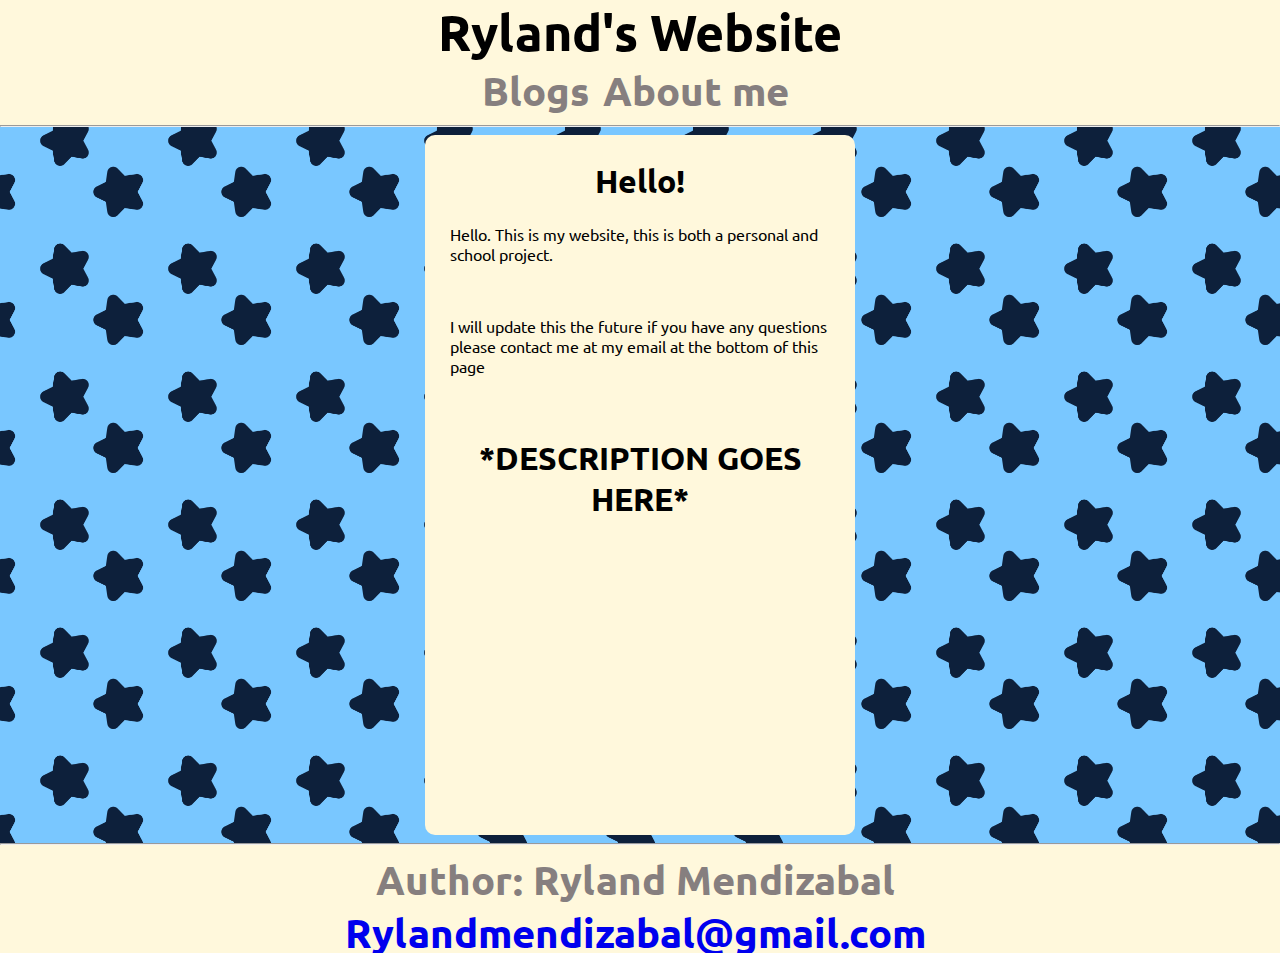
<file: index.html>
<!DOCTYPE html>
<html lang="en">
<head>
    <head>
        <meta http-equiv='refresh' content='0; Main/index.html'>
    </head>
    <meta charset="UTF-8">
    <meta name="viewport" content="width=device-width, initial-scale=1.0">
    <title>Redirecting</title>
</head>
<body>
    <center>  
        <h1>Redirecting...</h1>
    </center>
</body>
</html>
</file>
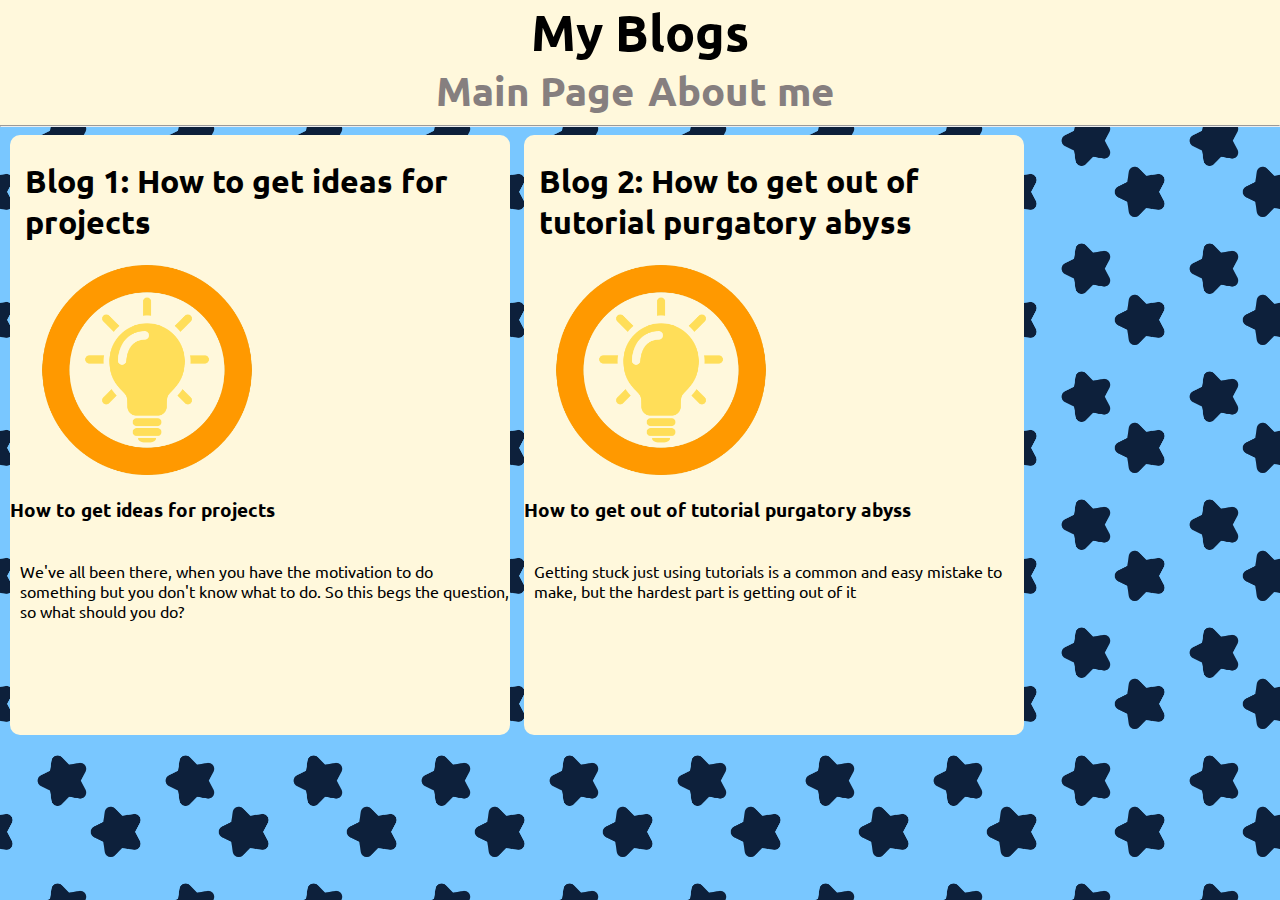
<file: Blogs/index.html>
<!DOCTYPE html>
<html lang="en">

<head>
    <meta charset="UTF-8">
    <meta name="viewport" content="width=device-width, initial-scale=1.0">
    <title>Blogs</title>
    <link rel="stylesheet" href="../style.css">
    <link rel="preconnect" href="https://fonts.googleapis.com">
    <link rel="preconnect" href="https://fonts.gstatic.com" crossorigin>
    <link
        href="https://fonts.googleapis.com/css2?family=Ubuntu:ital,wght@0,300;0,400;0,500;0,700;1,300;1,400;1,500;1,700&display=swap"
        rel="stylesheet">
    <link rel="icon" type="image/x-icon" href="/Imgs/favicon.png">
</head>

<body>
    <div class="stars">
        <header style="background-color: cornsilk;">
            <h1 id="title">My Blogs</h1>
            <center>
                <a href="../Main/index.html" id="subheader">Main Page</a>
                <a href="../Main/aboutme.html" id="subheader">About me</a>
                <br>
            </center>
            <hr>
        </header>
        <main>
            <a href="blog1.html">
                <div id="blog" class="blogs">
                    <h1>Blog 1: How to get ideas for projects </h1>
                    <img style="width: 50%; height: 35%;" src="/Imgs/Blog1Image.png" alt="Picture of lightbulb and orange circle surrounding it">
                    <h3 style="color: black;">
                        How to get ideas for projects
                    </h3>
                    <p>
                        <br>
                        We've all been there, when you have the motivation to do something but you don't know what to do. 
                        So this begs the question, so what should you do?
                    </p>    

                </div>
            </a>
            <a href="blog2.html">
                <div id="blog" class="blogs">
                    <h1>Blog 2: How to get out of tutorial purgatory abyss </h1>
                    <img style="width: 50%; height: 35%;" src="/Imgs/Blog1Image.png" alt="Picture of lightbulb and orange circle surrounding it">
                    <h3 style="color: black;">
                        How to get out of tutorial purgatory abyss
                    </h3>
                    <p>
                        <br>
                        Getting stuck just using tutorials is a common and easy mistake to make, but the hardest part is getting out of it
                    </p>    
                </div>
            </a>
        </main>
    </div>
</body>

</html>
</file>
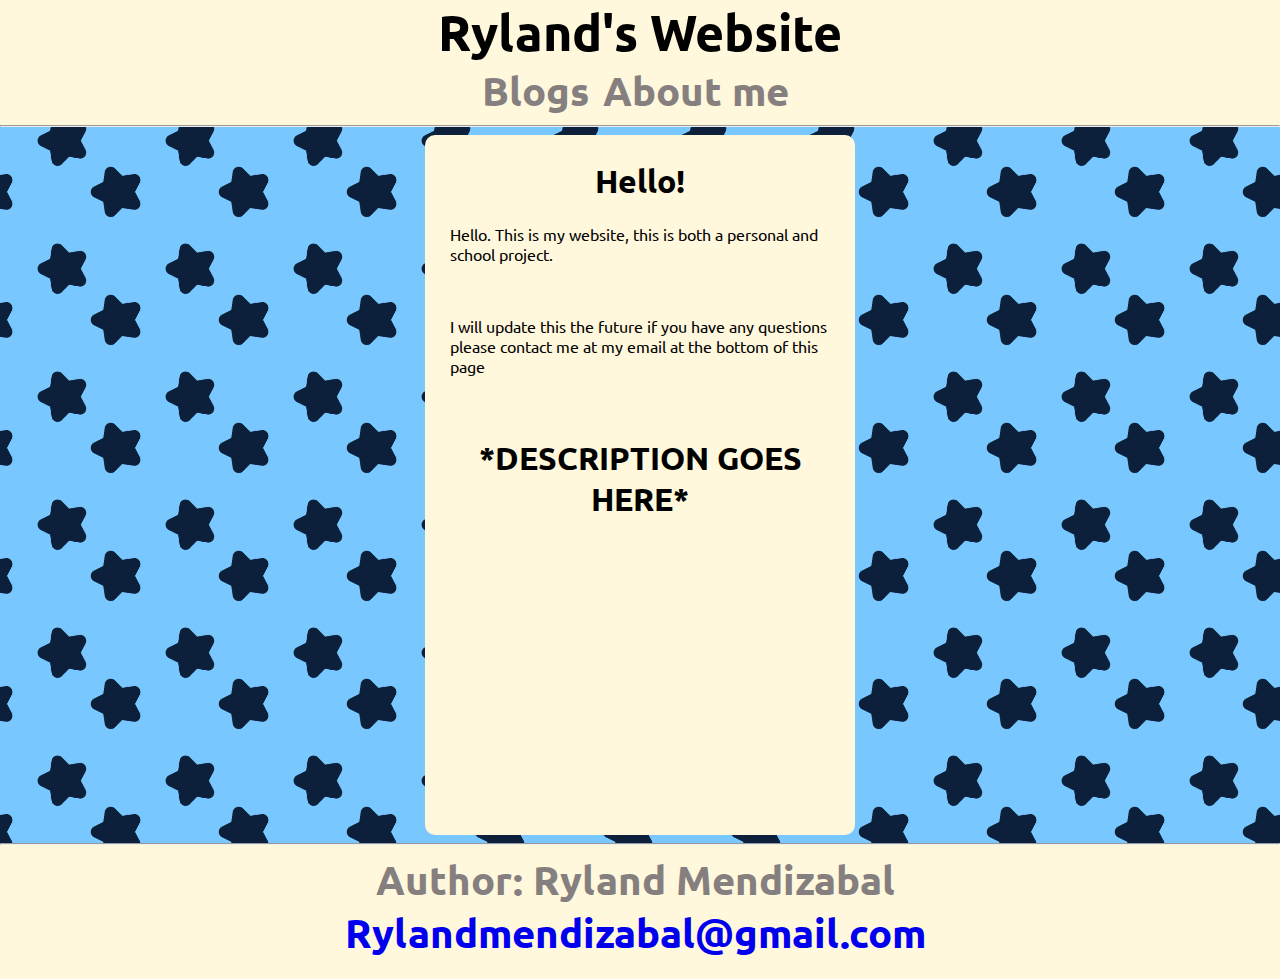
<file: Main/index.html>
<!DOCTYPE html>
<html lang="en">

<head>
  <meta charset="UTF-8">
  <meta http-equiv="X-UA-Compatible" content="IE=edge">
  <meta name="viewport" content="width=device-width, initial-scale=1.0">
  <link href="../style.css" rel="stylesheet" type="text/css" />
  <link rel="shortcut icon" href="favicon.ico" type="image/x-icon">
  <link rel="preconnect" href="https://fonts.googleapis.com">
  <link rel="preconnect" href="https://fonts.gstatic.com" crossorigin>
  <link
    href="https://fonts.googleapis.com/css2?family=Ubuntu:ital,wght@0,300;0,400;0,500;0,700;1,300;1,400;1,500;1,700&display=swap"
    rel="stylesheet">
  <title>Main Page</title>
  <link rel="icon" type="image/x-icon" href="/Imgs/favicon.png">
</head>

<body>
  <div class="stars">
    <header style="background-color: cornsilk;">
      <h1 id="title">Ryland's Website</h1>
      <center>
        <a href="../Blogs/index.html" id="subheader">Blogs</a>
        <a href="aboutme.html" id="subheader">About me</a>
        <br>
      </center>
      <hr>
    </header>
    <main>
      <center>
        <div id="box5">
          <h1>Hello!</h1>
          <p>Hello. This is my website, this is both a personal and school project.</p>
          <br>
          <p>I will update this the future if you have any questions please contact me at my email at the bottom of this
            page </p>
          <br>
          <h1>*DESCRIPTION GOES HERE*</h1>
      </center>
    </main>
    <footer style="background-color: cornsilk;" class="footer">
      <hr>
      <center>
        <h1 id="subheader">Author: Ryland Mendizabal</h1>
        <h1 id="subheader"><a href="mailto:Rylandmendizabal@gmail.com">Rylandmendizabal@gmail.com</a></h1>
      </center>
      <br>
    </footer>
  </div>
</body>

</html>
</file>
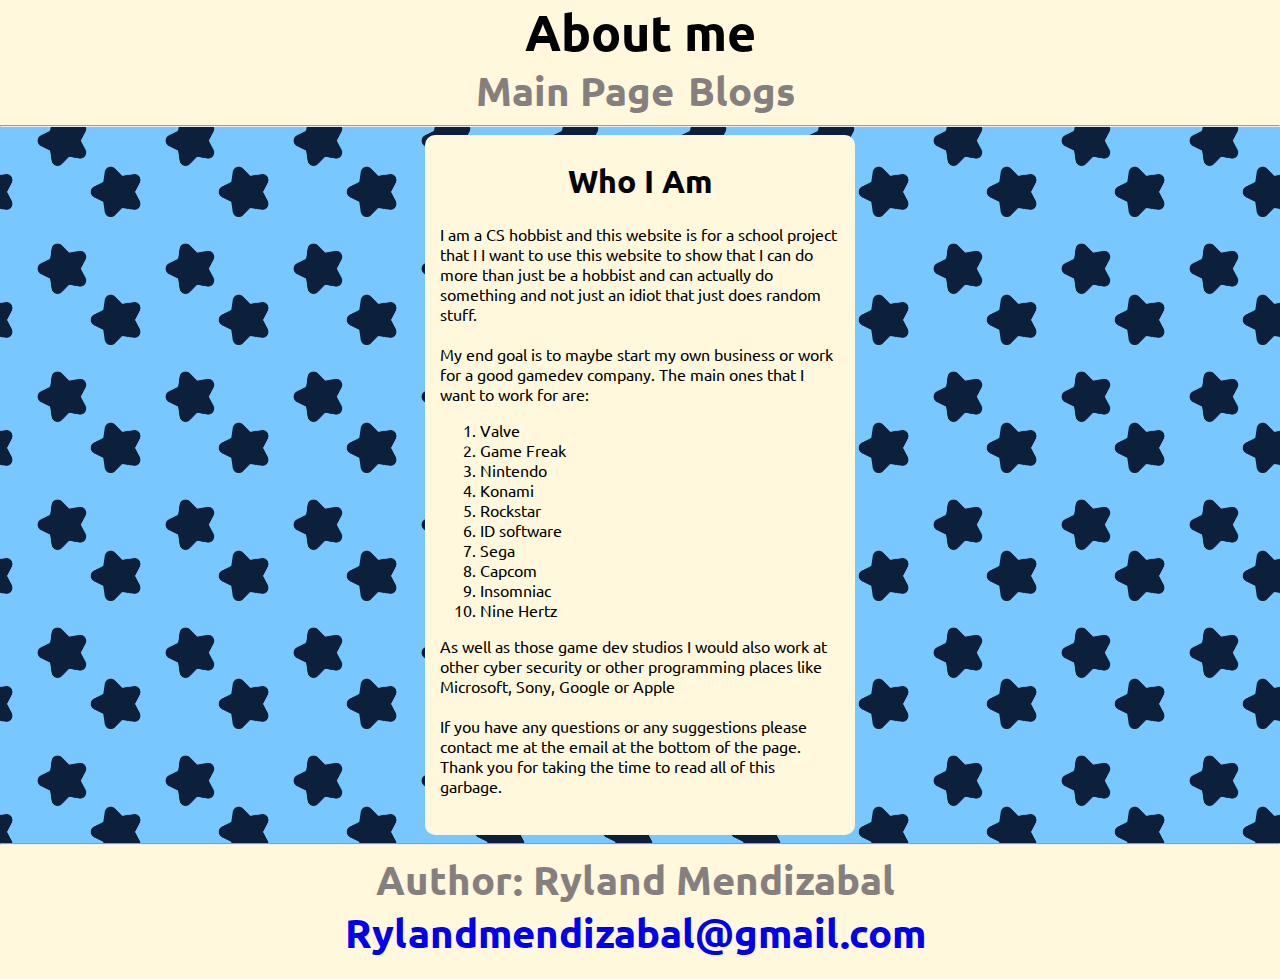
<file: aboutme.html>
<!DOCTYPE html>
<html lang="en">

<head>
  <meta charset="UTF-8">
  <meta name="viewport" content="width=device-width, initial-scale=1.0">
  <title>About Me</title>
  <link href="style.css" rel="stylesheet" type="text/css" />
  <link rel="preconnect" href="https://fonts.googleapis.com">
  <link rel="preconnect" href="https://fonts.gstatic.com" crossorigin>
  <link
    href="https://fonts.googleapis.com/css2?family=Ubuntu:ital,wght@0,300;0,400;0,500;0,700;1,300;1,400;1,500;1,700&display=swap"
    rel="stylesheet">
    <link rel="icon" type="image/x-icon" href="/Imgs/favicon.png">
</head>

<body>
  <div class="stars">
    <header style="background-color: cornsilk;">
      <h1 id="title">About me</h1>
      <center>
        <a href="index.html" id="subheader">Main Page</a>
        <a href="Blogs/index.html" id="subheader">Blogs</a>
        <br>
      </center>
      <hr>
    </header>
    <main>
      <div id="box6">
        <h1>Who I Am</h1>
        <p>
          I am a CS hobbist and this website is for a school project that I
          I want to use this website to show that I can do more than just
          be a hobbist and can actually do something and not just an idiot
          that just does random stuff.
          <br><br>
          My end goal is to maybe start my own business or work for a good gamedev
          company. The main ones that I want to work for are:
        <ol>
          <li>Valve</li>
          <li>Game Freak</li>
          <li>Nintendo</li>
          <li>Konami</li>
          <li>Rockstar</li>
          <li>ID software</li>
          <li>Sega</li>
          <li>Capcom</li>
          <li>Insomniac</li>
          <li>Nine Hertz</li>
        </ol>
        As well as those game dev studios I would also work at other cyber security
        or other programming places like Microsoft, Sony, Google or Apple
        <br><br>
        If you have any questions or any suggestions please contact me at the email
        at the bottom of the page. Thank you for taking the time to read all of this
        garbage.
        </p>
      </div>
    </main>
    <footer style="background-color: cornsilk;" class="footer">
      <hr>
      <center>
        <h1 id="subheader">Author: Ryland Mendizabal</h1>
        <h1 id="subheader"><a href="mailto:Rylandmendizabal@gmail.com">Rylandmendizabal@gmail.com</a></h1>
      </center>
      <br>
    </footer>
  </div>  
</body>

</html>
</file>
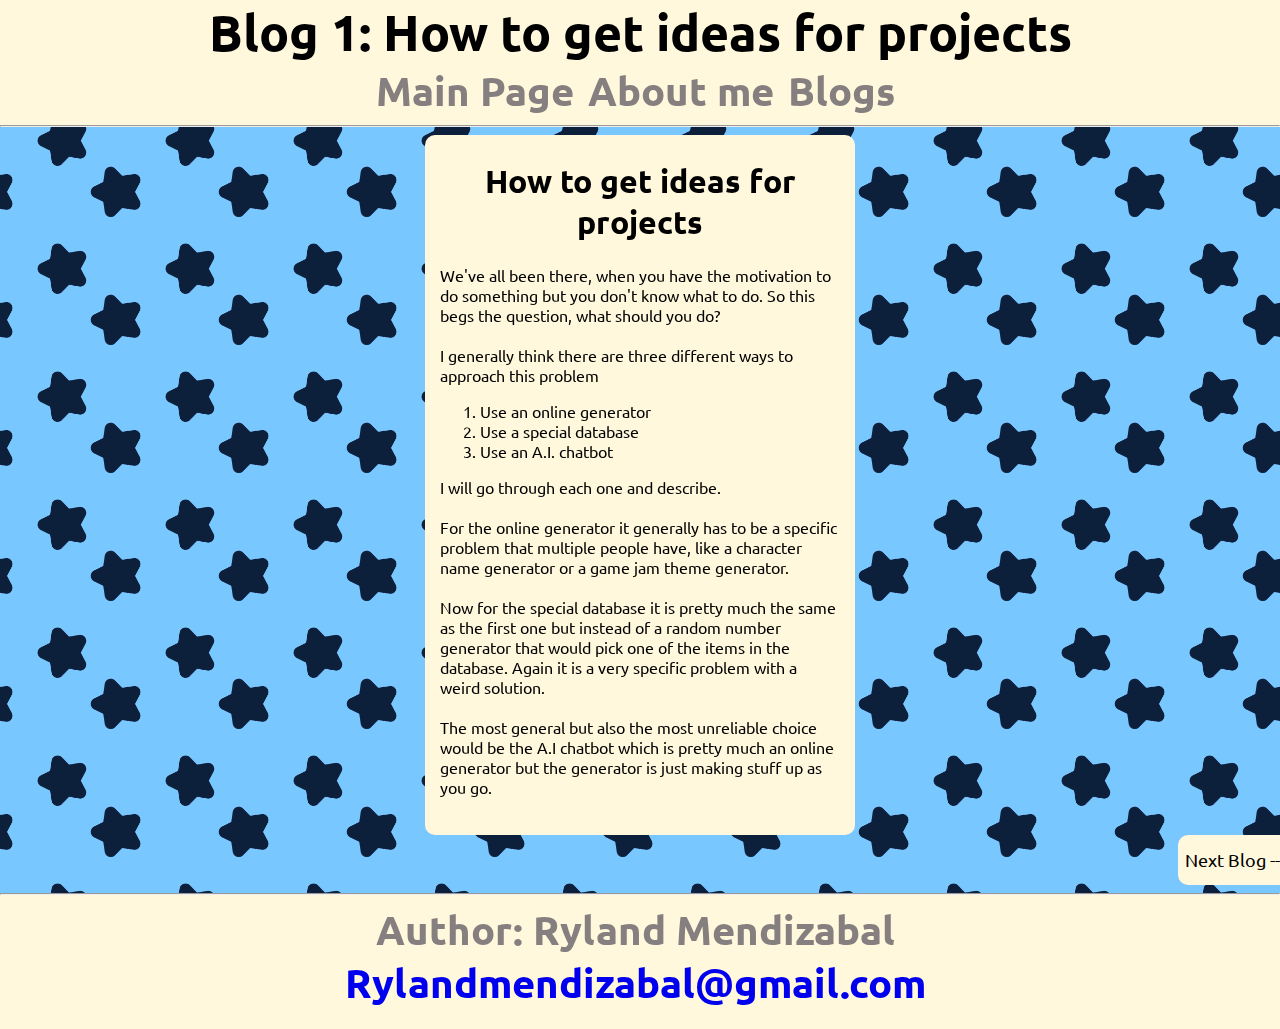
<file: Blogs/blog1.html>
<!DOCTYPE html>
<html>

<head>
  <meta charset="utf-8">
  <meta name="viewport" content="width=device-width">
  <title>Blog 1: How to get ideas for projects</title>
  <link href="../style.css" rel="stylesheet" type="text/css" />
  <link rel="preconnect" href="https://fonts.googleapis.com">
  <link rel="preconnect" href="https://fonts.gstatic.com" crossorigin>
  <link href="https://fonts.googleapis.com/css2?family=Ubuntu:ital,wght@0,300;0,400;0,500;0,700;1,300;1,400;1,500;1,700&display=swap" rel="stylesheet">
  <link rel="icon" type="image/x-icon" href="/Imgs/favicon.png">
</head>

<body>
  <div class="stars">
    <header style="background-color: cornsilk">
      <h1 id="title">Blog 1: How to get ideas for projects</h1>
      <center>
        <a id="subheader" href="../Main/index.html">Main Page</a>
        <a id="subheader" href="../Main/aboutme.html">About me</a>
        <a id="subheader" href="index.html">Blogs</a>
        <br>
      </center>
      
      <hr>
    </header>
  
    <main id="box6">
        <h1>How to get ideas for projects</h1>

        <p>
          We've all been there, when you have the motivation to do something but you don't know what to do. 
          So this begs the question, what should you do?
          <br><br>
          I generally think there are three different ways to approach this problem
          <ol>
            <li>Use an online generator</li>
            <li>Use a special database</li>
            <li>Use an A.I. chatbot</li>
          </ol>
          I will go through each one and describe.
          <br><br>
          For the online generator it generally has to be a specific problem that multiple people have,
          like a character name generator or a game jam theme generator. 
          <br><br>
          Now for the special database it is pretty much the same as the first one but instead of a random number
          generator that would pick one of the items in the database. Again it is a very specific problem with a weird solution.
          <br><br>
          The most general but also the most unreliable choice would be the A.I chatbot which is pretty much an online generator
          but the generator is just making stuff up as you go.
          <br><br>
          <h5>This was something that I wrote about because I didn't know what to write about lol</h5>
          To sum it all up, the best ways to come up with ideas are  
          <ol>
            <li>Use an online generator</li>
            <li>Use a special database</li>
            <li>Use an A.I. chatbot</li>
          </ol>
          or you could just make it up on your own ideas lol
          <br><br>
          Sources: <br>
          <a target="_blank" href="https://www.youtube.com/watch?v=jTJvyKZDFsY">https://www.youtube.com/watch?v=jTJvyKZDFsY</a>
          <br><br>
          <a target="_blank" href="https://github.com/codecrafters-io/build-your-own-x?tab=readme-ov-file">https://github.com/codecrafters-io/build-your-own-x?tab=readme-ov-file</a>
        </p>
    </main>
    <div class="nextblog">
      <a href="blog2.html" style="color: black; font-size: 18px;">Next Blog --></a>
    </div>
    <footer style="background-color: cornsilk;">
      <hr>
      <center>
        <h1 id="subheader">Author: Ryland Mendizabal</h1>
        <h1 id="subheader"><a href="mailto:Rylandmendizabal@gmail.com">Rylandmendizabal@gmail.com</a></h1>
      </center>
      <br>
    </footer>
  </div>
</body>

</html>
</file>
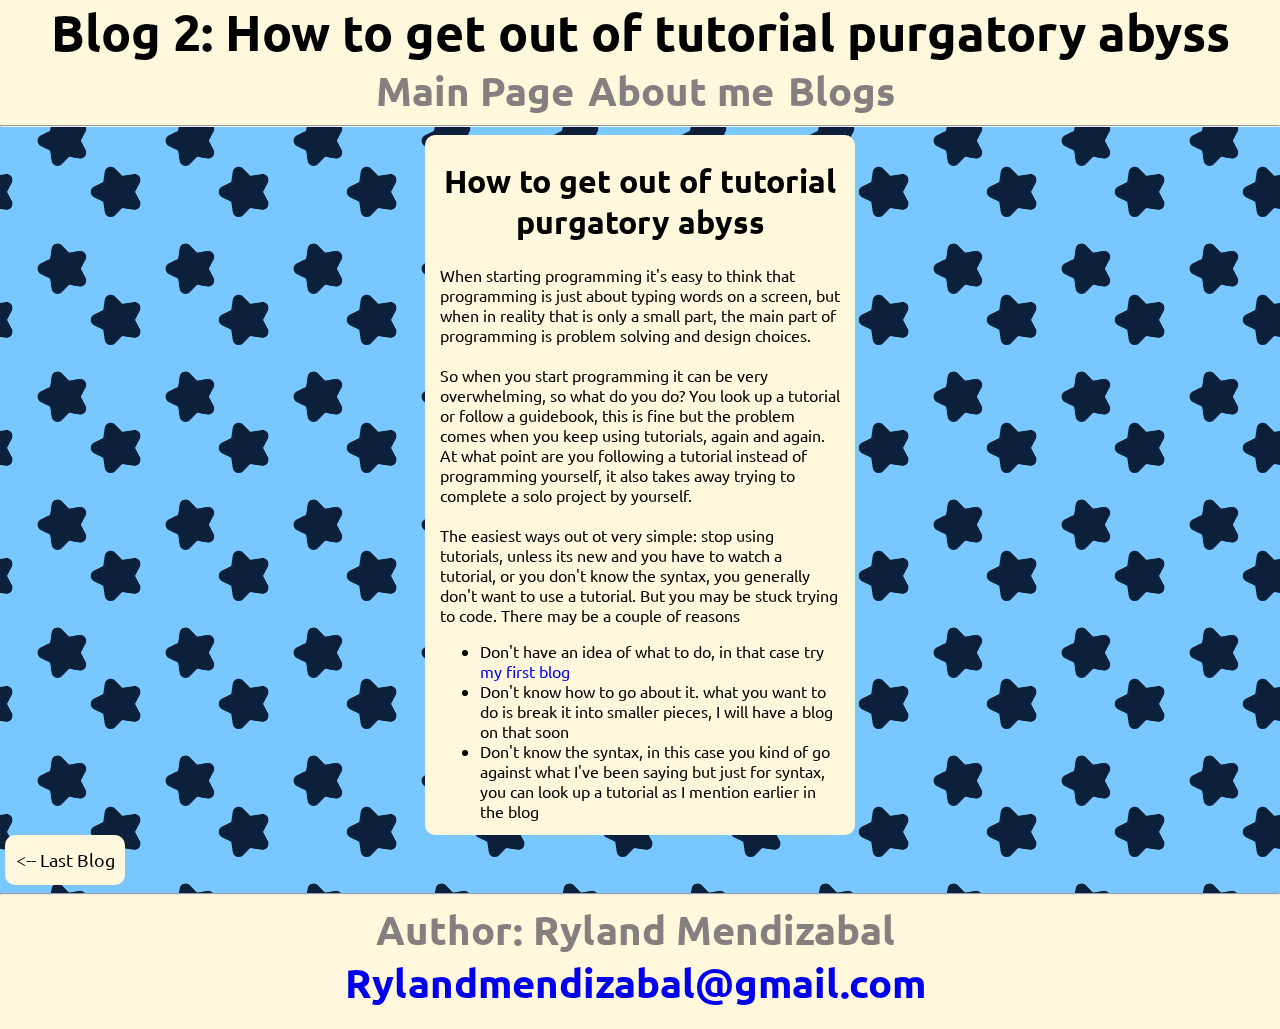
<file: Blogs/blog2.html>
<!DOCTYPE html>
<html>

<head>
  <meta charset="utf-8">
  <meta name="viewport" content="width=device-width, initial-scale=1.0"> 
  <title>Blog 1: How to get ideas for projects</title>
  <link href="../style.css" rel="stylesheet" type="text/css" />
  <link rel="preconnect" href="https://fonts.googleapis.com">
  <link rel="preconnect" href="https://fonts.gstatic.com" crossorigin>
  <link href="https://fonts.googleapis.com/css2?family=Ubuntu:ital,wght@0,300;0,400;0,500;0,700;1,300;1,400;1,500;1,700&display=swap" rel="stylesheet">
  <link rel="icon" type="image/x-icon" href="/Imgs/favicon.png">
</head>

<body>
  <div class="stars">
    <header style="background-color: cornsilk">
      <h1 id="title">Blog 2: How to get out of tutorial purgatory abyss</h1>
      <center>
        <a id="subheader" href="../Main/index.html">Main Page</a>
        <a id="subheader" href="../Main/aboutme.html">About me</a>
        <a id="subheader" href="index.html">Blogs</a>
        <br>
      </center>
      
      <hr>
    </header>
  
    <main id="box6">
        <h1>How to get out of tutorial purgatory abyss</h1>
        <p>
          When starting programming it's easy to think that programming is just about typing words on a screen,
          but when in reality that is only a small part, the main part of programming is problem solving and 
          design choices.
          <br><br>
          So when you start programming it can be very overwhelming, so what do you do? You look up a tutorial or 
          follow a guidebook, this is fine but the problem comes when you keep using tutorials, again and again. 
          At what point are you following a tutorial instead of programming yourself, it also takes away trying to 
          complete a solo project by yourself.
          <br><br>
          The easiest ways out ot very simple: stop using tutorials, unless its new and you have to watch a tutorial, or you don't 
          know the syntax, you generally don't want to use a tutorial. But you may be stuck trying to code. There may be a couple of reasons
          <ul>
            <li>Don't have an idea of what to do, in that case try <a href="blog1.html">my first blog</a></li>
            <li>Don't know how to go about it. what you want to do is break it into smaller pieces, I will have a blog on that soon</li>
            <li>Don't know the syntax, in this case you kind of go against what I've been saying but just for syntax, you can look up a tutorial as I mention earlier in the blog</li>
          </ul>  
          
        </p> 
    </main>
    <div class="lastblog">
      <a href="blog1.html" style="color: black; font-size: 18px;"><-- Last Blog<a>
    </div>
    <footer style="background-color: cornsilk;">
      <hr>
      <center>
        <h1 id="subheader">Author: Ryland Mendizabal</h1>
        <h1 id="subheader"><a href="mailto:Rylandmendizabal@gmail.com">Rylandmendizabal@gmail.com</a></h1>
      </center>
      <br>
    </footer>
  </div>
</body>

</html>
</file>
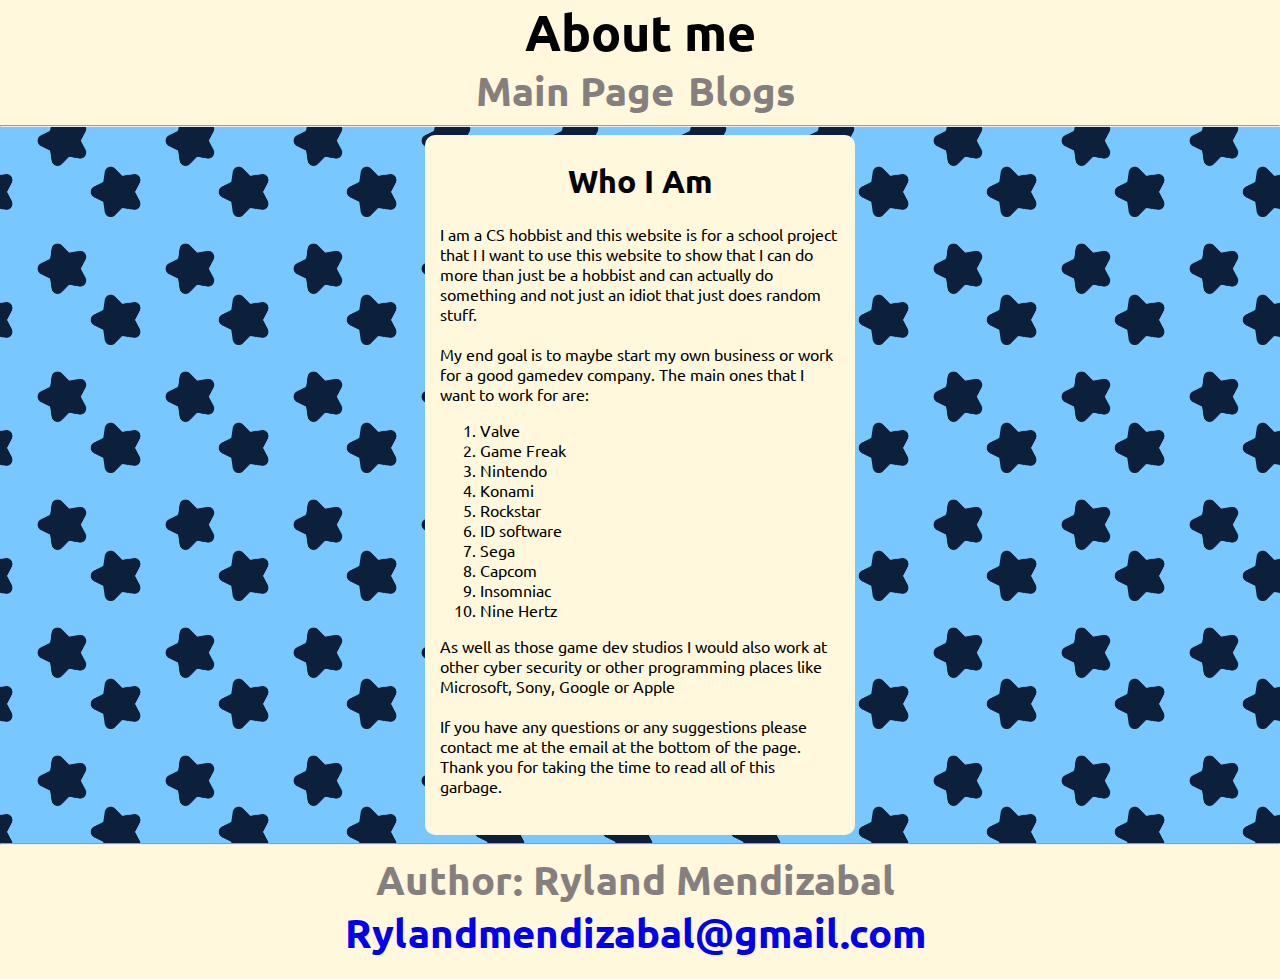
<file: Main/aboutme.html>
<!DOCTYPE html>
<html lang="en">

<head>
  <meta charset="UTF-8">
  <meta name="viewport" content="width=device-width, initial-scale=1.0">
  <title>About Me</title>
  <link href="../style.css" rel="stylesheet" type="text/css" />
  <link rel="preconnect" href="https://fonts.googleapis.com">
  <link rel="preconnect" href="https://fonts.gstatic.com" crossorigin>
  <link
    href="https://fonts.googleapis.com/css2?family=Ubuntu:ital,wght@0,300;0,400;0,500;0,700;1,300;1,400;1,500;1,700&display=swap"
    rel="stylesheet">
    <link rel="icon" type="image/x-icon" href="/Imgs/favicon.png">
</head>

<body>
  <div class="stars">
    <header style="background-color: cornsilk;">
      <h1 id="title">About me</h1>
      <center>
        <a href="index.html" id="subheader">Main Page</a>
        <a href="../Blogs/index.html" id="subheader">Blogs</a>
        <br>
      </center>
      <hr>
    </header>
    <main>
      <div id="box6">
        <h1>Who I Am</h1>
        <p>
          I am a CS hobbist and this website is for a school project that I
          I want to use this website to show that I can do more than just
          be a hobbist and can actually do something and not just an idiot
          that just does random stuff.
          <br><br>
          My end goal is to maybe start my own business or work for a good gamedev
          company. The main ones that I want to work for are:
        <ol>
          <li>Valve</li>
          <li>Game Freak</li>
          <li>Nintendo</li>
          <li>Konami</li>
          <li>Rockstar</li>
          <li>ID software</li>
          <li>Sega</li>
          <li>Capcom</li>
          <li>Insomniac</li>
          <li>Nine Hertz</li>
        </ol>
        As well as those game dev studios I would also work at other cyber security
        or other programming places like Microsoft, Sony, Google or Apple
        <br><br>
        If you have any questions or any suggestions please contact me at the email
        at the bottom of the page. Thank you for taking the time to read all of this
        garbage.
        </p>
      </div>
    </main>
    <footer style="background-color: cornsilk;" class="footer">
      <hr>
      <center>
        <h1 id="subheader">Author: Ryland Mendizabal</h1>
        <h1 id="subheader"><a href="mailto:Rylandmendizabal@gmail.com">Rylandmendizabal@gmail.com</a></h1>
      </center>
      <br>
    </footer>
  </div>  
</body>

</html>
</file>
<file: style.css>
* {
    text-decoration: none;
    font-family: ubuntu;
  }
  #title {
    font-size: 50px;
    margin: auto;
    text-align: center;
  }
  
  #subheader {
    color: rgb(134, 127, 127);
    margin: auto;
    font-size: 40px;
    margin-right: 10px;
    font-weight: 700;
  }
  .boxes {
    margin: auto;
    margin-bottom: 30px;
    margin-top: 10px;
    text-align: center;
  }
  
  #box1 {
    background-color: cornsilk;
    border-radius: 10px;
    height: 200px;
    width: 400px;
    margin: auto;
    padding-left: 15px;
    padding-right: 15px;
  }
  
  #box1 h1 {
    text-align: center;
    color: black;
    padding-top: 5px;
  }
  
  #box1 p {
    text-align: left;
    padding-left: 5px;
    color: black;
  }
  
  #box2 {
    background-color: cornsilk;
    border-radius: 10px;
    height: 200px;
    width: 400px;
    margin-right: auto;
    padding-left: 15px;
    padding-right: 15px;
  }
  
  #box2 h1 {
    text-align: center;
    color: black;
    padding-top: 5px;
  }
  
  #box2 p {
    text-align: left;
    padding-left: 10px;
    color: black;
  }
  
  #box3 {
    background-color: cornsilk;
    border-radius: 10px;
    height: 200px;
    width: 400px;
    margin-right: auto;
    padding-left: 15px;
    padding-right: 15px;
    overflow: scroll;
  }
  
  #box3 h1 {
    text-align: center;
    color: black;
    padding-top: 5px;
  }
  
  #box3 p {
    text-align: left;
    padding-left: 10px;
    color: black;
  }
  
  #box4 {
    background-color: cornsilk;
    border-radius: 10px;
    height: 200px;
    width: 400px;
    margin-right: auto;
    padding-left: 15px;
    padding-right: 15px;
    overflow: scroll;
  }
  
  #box4 h1 {
    text-align: center;
    color: black;
    padding-top: 5px;
  }
  
  #box4 p {
    text-align: left;
    padding-left: 10px;
    color: black;
  }
  
  .footer {
    background-color: cornsilk;
  }
  
  #box5 {
    background-color: cornsilk;
    border-radius: 10px;
    height: 700px;
    width: 400px;
    margin: auto;
    padding-left: 15px;
    padding-right: 15px;
    overflow: scroll;
  }
  
  #box5 h1 {
    text-align: center;
    color: black;
    padding-top: 5px;
  }
  
  #box5 p {
    text-align: left;
    padding-left: 10px;
    color: black;
  }
  
  #box6 {
    background-color: cornsilk;
    border-radius: 10px;
    height: 700px;
    width: 400px;
    margin: auto;
    padding-left: 15px;
    padding-right: 15px;
    overflow: scroll;
  }
  
  #box6 h1 {
    text-align: center;
    color: black;
    padding-top: 5px;
  }
  
  #box p {
    text-align: left;
    padding-left: 10px;
    color: black;
  }
  
  #blog {
    background-color: cornsilk;
    border-radius: 10px;
    height: 600px;
    width: 500px;
    margin-right: auto;
    margin-left: 10px;
    overflow: scroll;
    display: inline-block;
  }
  
  #blog h1 {
    text-align: left;
    color: black;
    padding-top: 5px;
    padding-left: 15px;
  }
  
  #blog p {
    text-align: left;
    padding-left: 10px;
    color: black;
  }
  
  .blogs img {
    border-radius: 10%;
    padding-left: 12px;
  }
  
  body {
    background-image: url(Imgs/Stars.png);
    background-size: 10%;
    position: absolute;
    top: 0px;
    z-index: 1;
    height: 100%;
    width: 100%;
    min-width: 1200px;
    animation: pan 30s linear infinite;
    margin: 0;
  }
  
  @keyframes pan {
    0% {
      background-position: 0% 0%;
    }
  
    100% {
      background-position: 100% 0%;
    }
  }
  .banner{
    width: 200px;
    height: 200px;
  }
  .nextblog{
    background-color: cornsilk;
    border-radius: 10px;
    height: 50px;
    width: 120px;
    margin-right: auto;
    margin-left: 92%;
    overflow: hidden;
    display: inline-block;
    text-align: center;
    vertical-align: middle;
    line-height: 50px;
  }
  .lastblog{
    background-color: cornsilk;
    border-radius: 10px;
    height: 50px;
    width: 120px;
    margin-right: 92%;
    margin-left: 5px;
    overflow: hidden;
    display: inline-block;
    text-align: center;
    vertical-align: middle;
    line-height: 50px;
  }
</file>
